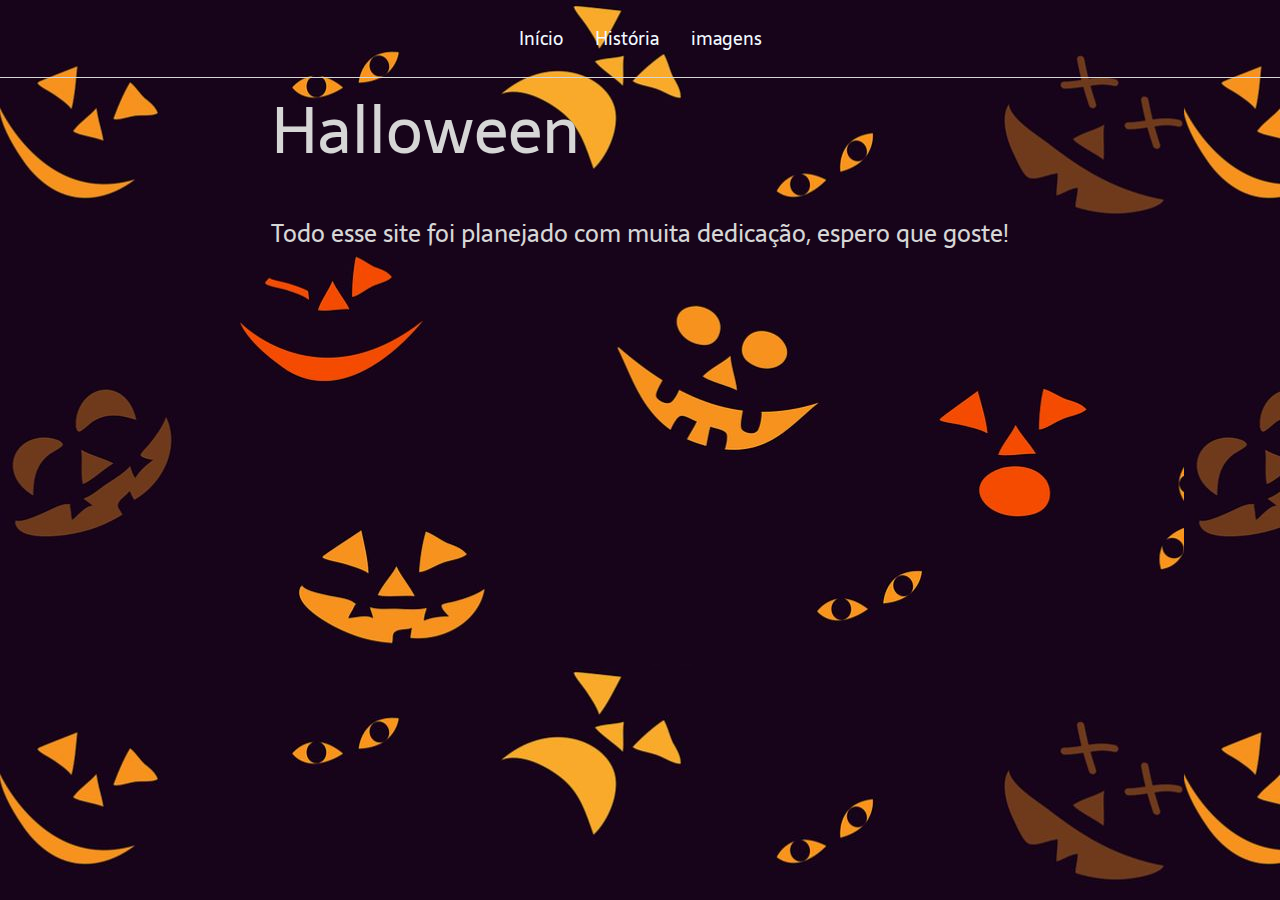
<file: index.html>
<!DOCTYPE html>
<html lang="PT-BR">
<head>
    <meta charset="UTF-8">
    <meta http-equiv="X-UA-Compatible" content="IE=edge">
    <meta name="viewport" content="width=device-width, initial-scale=1.0">
    <title>Halloween</title>
    <link rel="stylesheet" href="style.css">
</head>
<body>
    <header class="cabecalho">
<nav class="menu">
    <a class="menu-item" href="index.html">Início</a>
    <a class="menu-item" href="historia.html">História</a>
    <a class="menu-item" href="imagens.html">imagens</a>
</nav>
    </header>

    <main class="conteudo">
<section class="conteudo-principal">
<div class="conteudo-principal-escrito">
<h1 class="conteudo-principal-escrito-titulo">Halloween</h1>
<h2 class="conteudo-principal-escrito-subtitulo">Todo esse site foi planejado com muita dedicação, espero que goste!</h2>
</file>
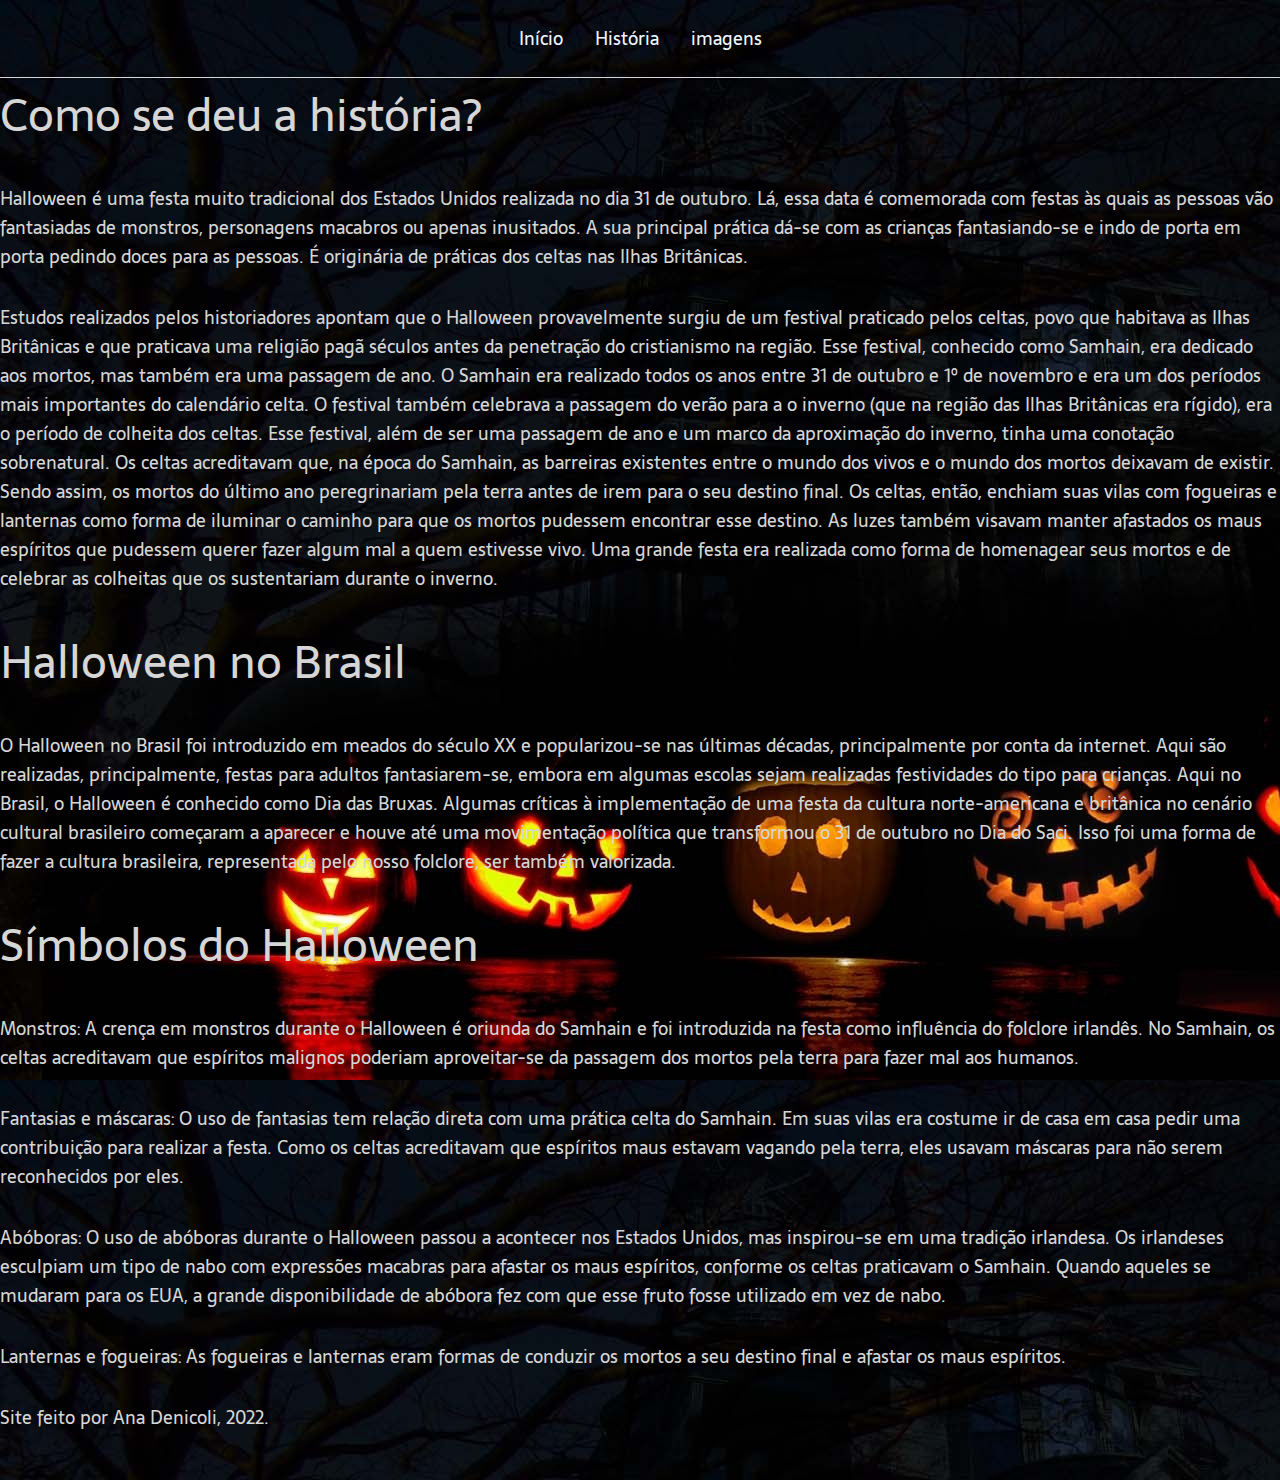
<file: historia.html>
<!DOCTYPE html>
<html lang="PT-BR">
<head>
    <meta charset="UTF-8">
    <meta http-equiv="X-UA-Compatible" content="IE=edge">
    <meta name="viewport" content="width=device-width, initial-scale=1.0">
    <title>Halloween</title>
    <link rel="stylesheet" href="historia.css">
</head>
<body>
    <header class="cabecalho">
<nav class="menu">
    <a class="menu-item" href="index.html">Início</a>
    <a class="menu-item" href="historia.html">História</a>
    <a class="menu-item" href="imagens.html">imagens</a>
</nav>
    </header>

    <main class="conteudo">
        <section class="conteudo-principal">
        <div class="conteudo-principal-escrito">
        <h1 class="conteudo-principal-escrito-titulo">Como se deu a história?</h1>
        <h2 class="conteudo-principal-escrito-subtitulo">Halloween é uma festa muito tradicional dos Estados Unidos realizada no dia 31 de outubro. Lá, essa data é comemorada com festas às quais as pessoas vão fantasiadas de monstros, personagens macabros ou apenas inusitados. A sua principal prática dá-se com as crianças fantasiando-se e indo de porta em porta pedindo doces para as pessoas. É originária de práticas dos celtas nas Ilhas Britânicas.</h2>
        <h2 class="conteudo-principal-escrito-subtitulo">Estudos realizados pelos historiadores apontam que o Halloween provavelmente surgiu de um festival praticado pelos celtas, povo que habitava as Ilhas Britânicas e que praticava uma religião pagã séculos antes da penetração do cristianismo na região. Esse festival, conhecido como Samhain, era dedicado aos mortos, mas também era uma passagem de ano.

            O Samhain era realizado todos os anos entre 31 de outubro e 1º de novembro e era um dos períodos mais importantes do calendário celta. O festival também celebrava a passagem do verão para a o inverno (que na região das Ilhas Britânicas era rígido), era o período de colheita dos celtas.
            
            Esse festival, além de ser uma passagem de ano e um marco da aproximação do inverno, tinha uma conotação sobrenatural. Os celtas acreditavam que, na época do Samhain, as barreiras existentes entre o mundo dos vivos e o mundo dos mortos deixavam de existir. Sendo assim, os mortos do último ano peregrinariam pela terra antes de irem para o seu destino final.
            
            Os celtas, então, enchiam suas vilas com fogueiras e lanternas como forma de iluminar o caminho para que os mortos pudessem encontrar esse destino. As luzes também visavam manter afastados os maus espíritos que pudessem querer fazer algum mal a quem estivesse vivo. Uma grande festa era realizada como forma de homenagear seus mortos e de celebrar as colheitas que os sustentariam durante o inverno.</h2>
            <h1 class="conteudo-principal-escrito-titulo">Halloween no Brasil</h1>
            <h2 class="conteudo-principal-escrito-subtitulo">O Halloween no Brasil foi introduzido em meados do século XX e popularizou-se nas últimas décadas, principalmente por conta da internet. Aqui são realizadas, principalmente, festas para adultos fantasiarem-se, embora em algumas escolas sejam realizadas festividades do tipo para crianças. Aqui no Brasil, o Halloween é conhecido como Dia das Bruxas.

                Algumas críticas à implementação de uma festa da cultura norte-americana e britânica no cenário cultural brasileiro começaram a aparecer e houve até uma movimentação política que transformou o 31 de outubro no Dia do Saci. Isso foi uma forma de fazer a cultura brasileira, representada pelo nosso folclore, ser também valorizada. </h2>
                <h1 class="conteudo-principal-escrito-titulo">Símbolos do Halloween</h1>
                <p class="conteudo-principal-escrito-subtitulo">Monstros: A crença em monstros durante o Halloween é oriunda do Samhain e foi introduzida na festa como influência do folclore irlandês. No Samhain, os celtas acreditavam que espíritos malignos poderiam aproveitar-se da passagem dos mortos pela terra para fazer mal aos humanos.</p>
                <p class="conteudo-principal-escrito-subtitulo">Fantasias e máscaras: O uso de fantasias tem relação direta com uma prática celta do Samhain. Em suas vilas era costume ir de casa em casa pedir uma contribuição para realizar a festa. Como os celtas acreditavam que espíritos maus estavam vagando pela terra, eles usavam máscaras para não serem reconhecidos por eles.</p>
                <p class="conteudo-principal-escrito-subtitulo">Abóboras: O uso de abóboras durante o Halloween passou a acontecer nos Estados Unidos, mas inspirou-se em uma tradição irlandesa. Os irlandeses esculpiam um tipo de nabo com expressões macabras para afastar os maus espíritos, conforme os celtas praticavam o Samhain. Quando aqueles se mudaram para os EUA, a grande disponibilidade de abóbora fez com que esse fruto fosse utilizado em vez de nabo.</p>
                <p class="conteudo-principal-escrito-subtitulo">Lanternas e fogueiras: As fogueiras e lanternas eram formas de conduzir os mortos a seu destino final e afastar os maus espíritos.</p>

                <h3 class="conteudo-principal-escrito-subtitulo">Site feito por Ana Denicoli, 2022.</h3>
</file>
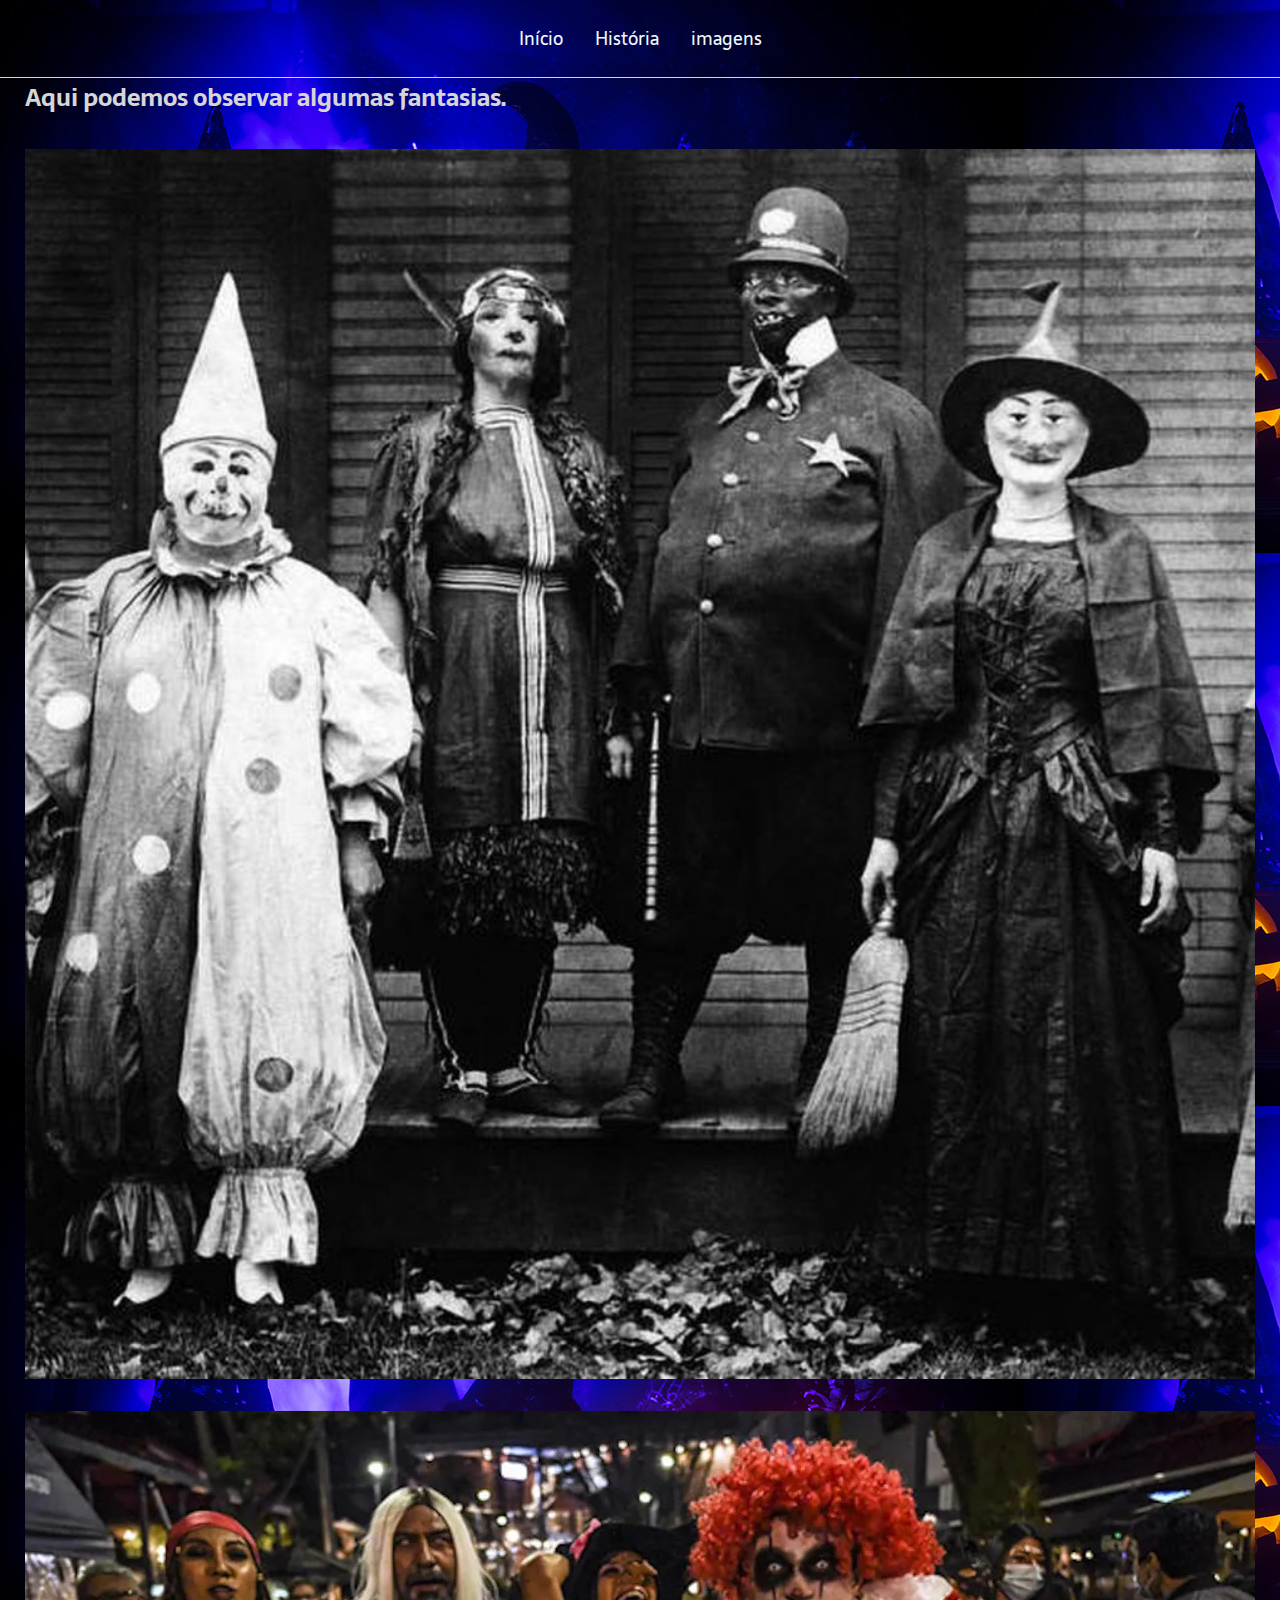
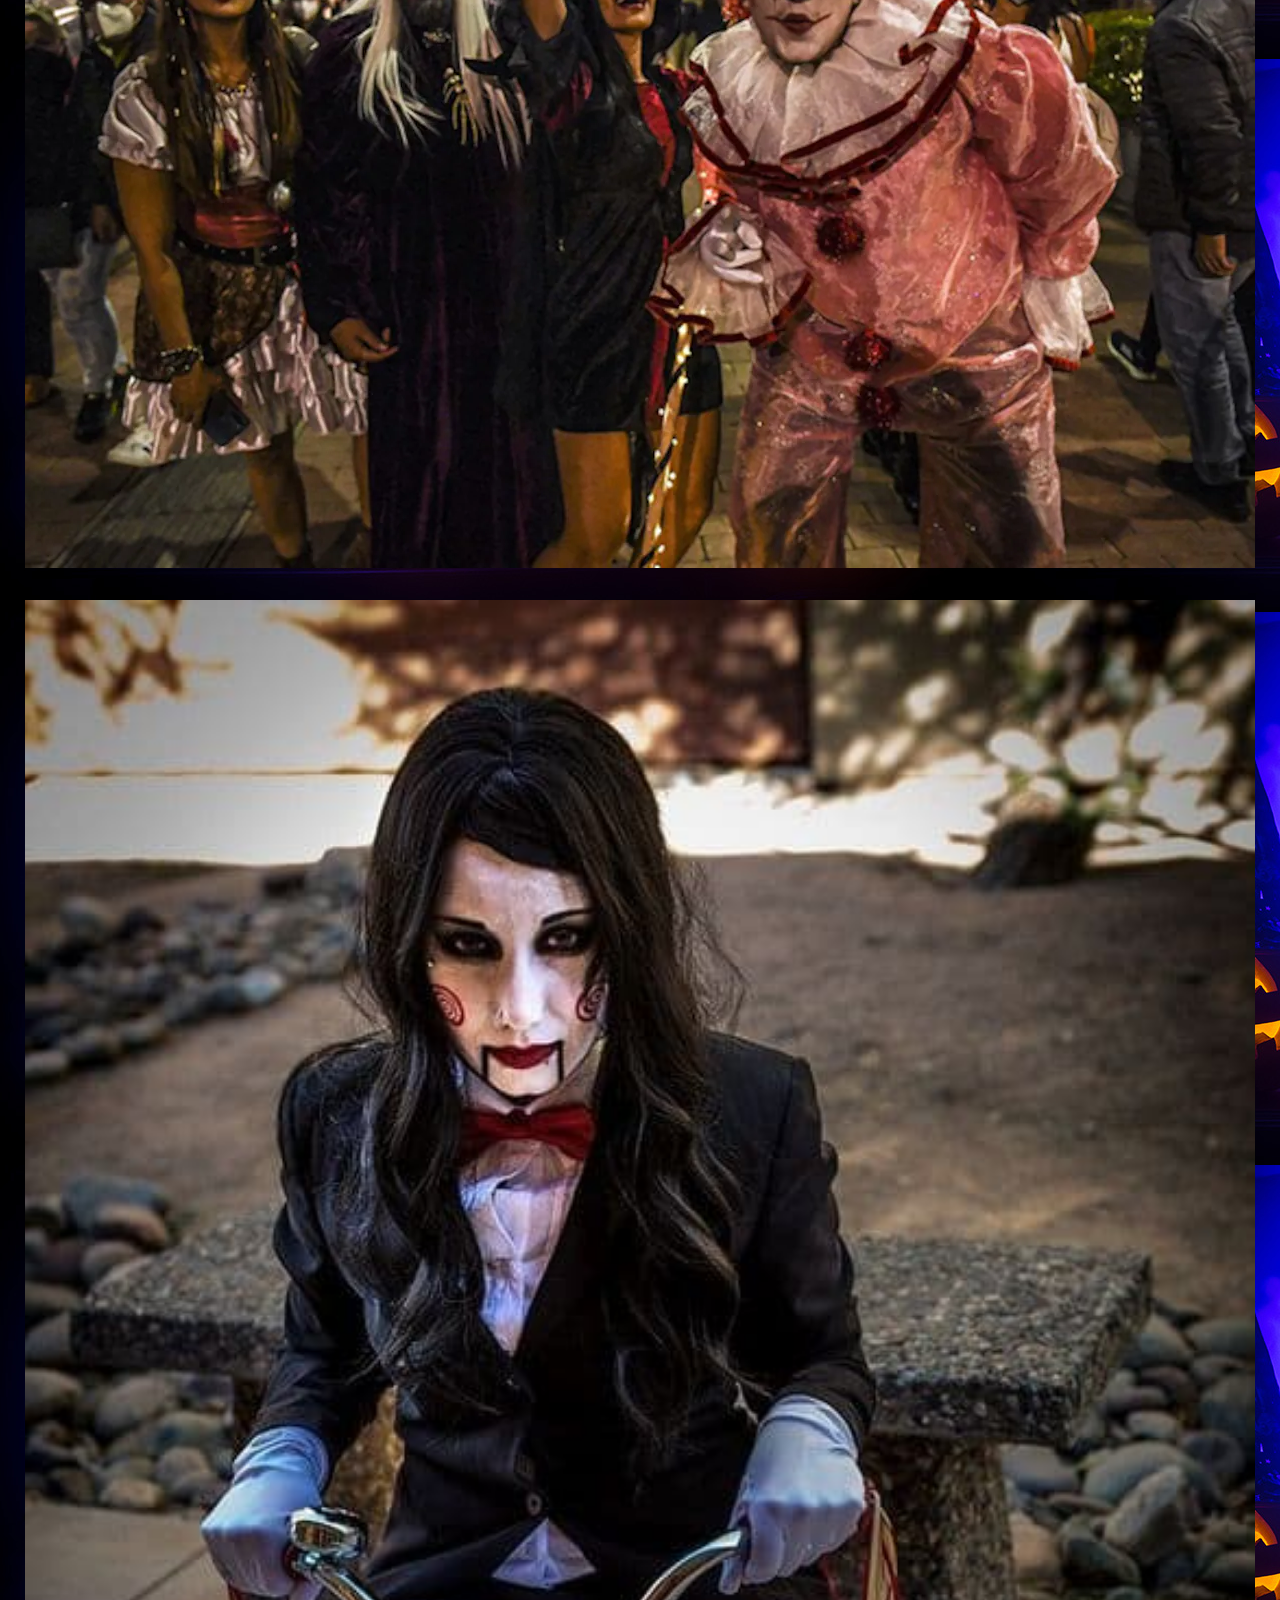
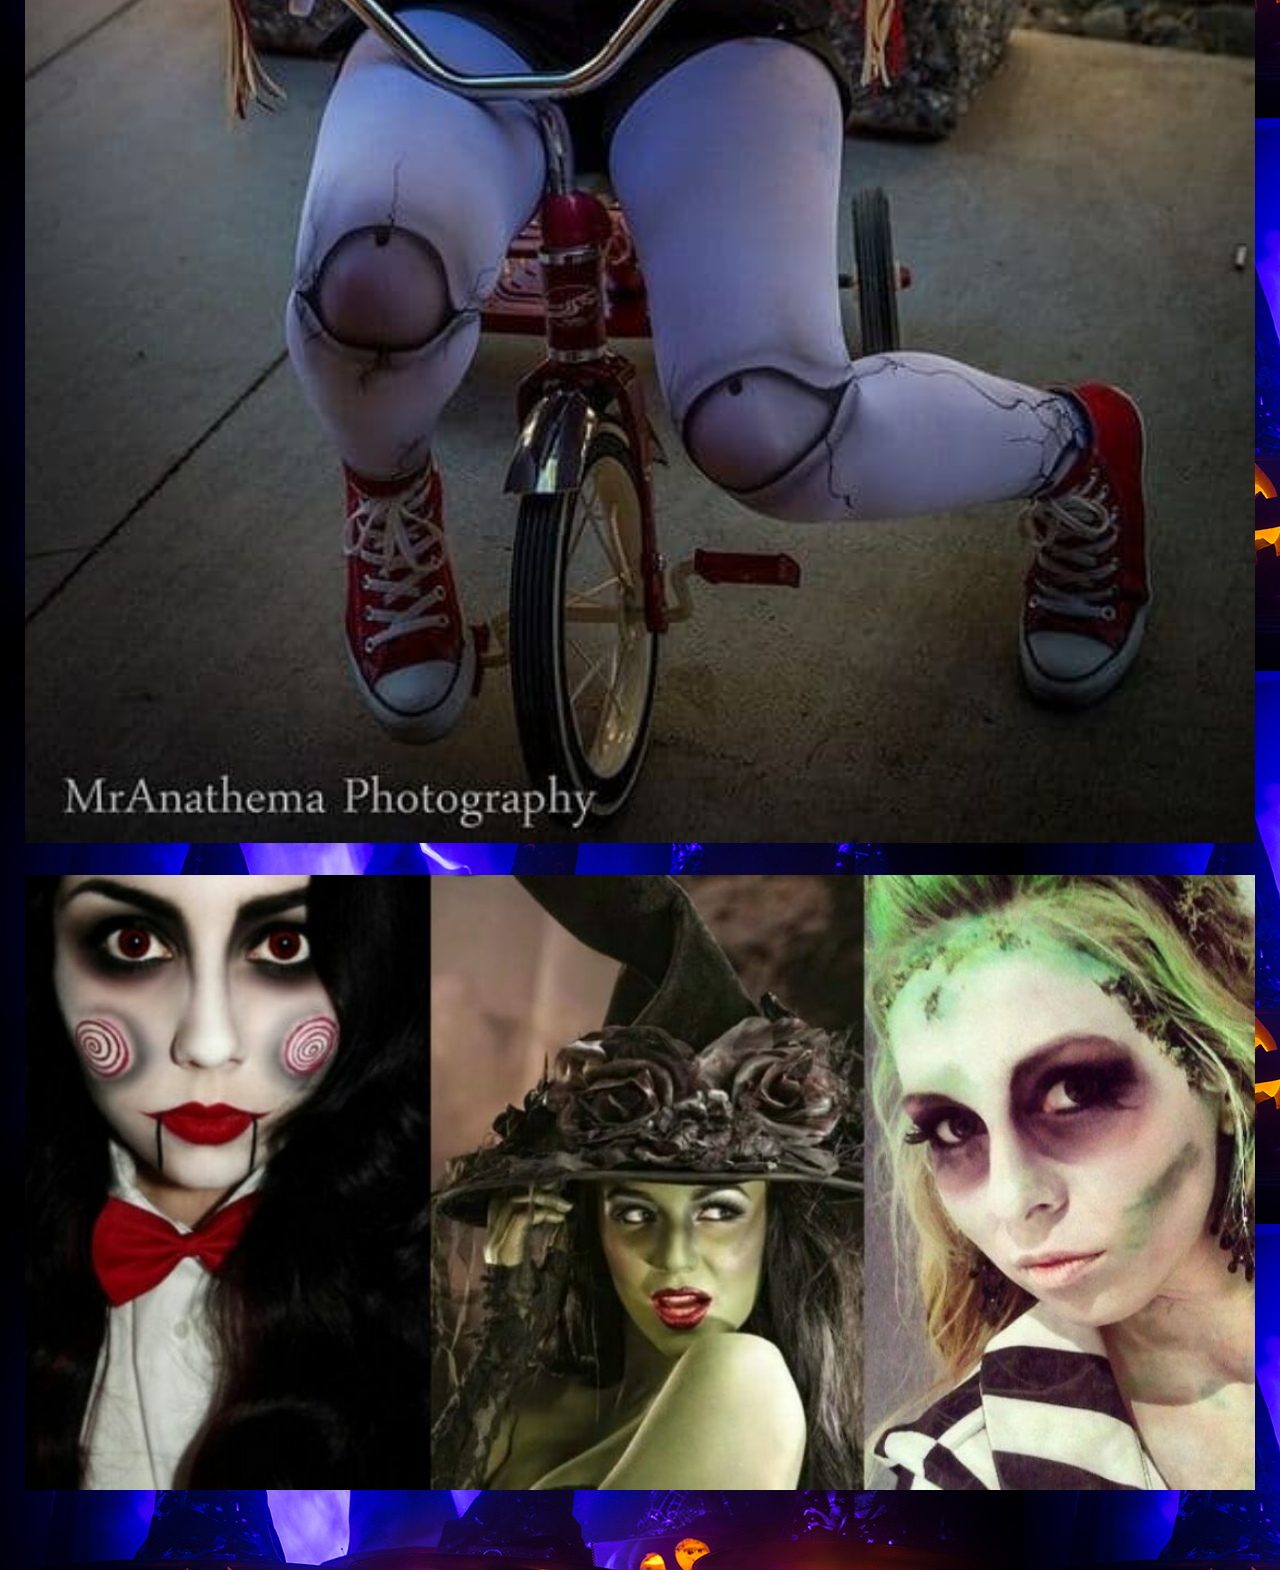
<file: imagens.html>
<!DOCTYPE html>
<html lang="PT-BR">
<head>
    <meta charset="UTF-8">
    <meta http-equiv="X-UA-Compatible" content="IE=edge">
    <meta name="viewport" content="width=device-width, initial-scale=1.0">
    <title>Halloween</title>
    <link rel="stylesheet" href="imagens.css">
</head>
<body>
    <header class="cabecalho">
<nav class="menu">
    <a class="menu-item" href="index.html">Início</a>
    <a class="menu-item" href="historia.html">História</a>
    <a class="menu-item" href="imagens.html">imagens</a>
</nav>
    </header>

<main class="conteudo">
    <section class="conteudo-principal">
    <div class="conteudo-principal-escrito">
    <h2 class="conteudo-principal-escrito-subtitulo"> <strong> Aqui podemos observar algumas fantasias.</strong></h2>
<img class="fotos" src="./GDVHXDZ4PQ4EZ3XSEOQTQN5MNM.jpg" alt="">
<img class="fotos" src="./1tqoj718_halloween-afp_625x300_31_October_21.webp" alt="">
<img class="fotos" src="./20-fantasia-feminina-assustadora-para-halloween.jpg" alt="">
<img class="fotos" src="./fantasias-de-halloween-femininas-1110x555.jpg" alt="">

<footer>
    
</footer>
<body>
</file>
<file: style.css>
@import url('https://fonts.googleapis.com/css2?family=Sarala&display=swap');

* {
    margin: 0;
    padding: 0;
    box-sizing: border-box;
    text-decoration: none;
}

body {
    font-size: 100%;
    background-image: url(./back.jpeg);
}

.cabecalho {
    display: flex;
    flex-direction: row;
    align-items: center;
    justify-content: center;
    padding: 24px;
    
}

.menu {
    display: flex;
    gap: 32px;
}

.menu-item {
    font-family: 'Sarala', sans-serif;
    color: aliceblue;
    font-weight: 400;
    font-size: 18px ;
}

.conteudo {
    margin-bottom: 48px;
    border-top:  0.4px solid #d6d6d6;
}

.conteudo-principal {
    display: flex;
    flex-direction: row;
    align-items: center;
    justify-content: space-around;
}

.conteudo-principal-escrito {
    display: flex;
    flex-direction: column;
    gap: 32px;
}

.conteudo-principal-escrito-titulo {
    font-family: 'Sarala', sans-serif;
    font-weight: 400;
    font-size: 64px;
    color:#d6d6d6 ;
}

.conteudo-principal-escrito-subtitulo {
    font-family: 'Sarala', sans-serif;
    font-weight: 400;
    font-size: 24px;
    color:#d6d6d6 ;
}


.conteudo-secundario {
    display: flex;
    flex-direction: column;
    align-items: center;
    gap: 24px;
    margin-top: 48px;
}

.conteudo-secundario-titulo {
    border-top: 0.4px solid #6d1170 ;
    padding-top: 48px;
    font-family: 'Sarala', sans-serif;
    font-weight: 400;
    font-size: 24px;
    color: #a004a5;
    margin-bottom: 16px;
}

.conteudo-secundario-paragrafo {
    font-family: 'Sarala', sans-serif;
    font-weight: 300;
    font-size: 18px;
    color: #a004a5;
}
</file>
<file: historia.css>
@import url('https://fonts.googleapis.com/css2?family=Sarala&display=swap');

* {
    margin: 0;
    padding: 0;
    box-sizing: border-box;
    text-decoration: none;
}

body {
    font-size: 100%;
    background-image: url(./back2.jpg);
}

.cabecalho {
    display: flex;
    flex-direction: row;
    align-items: center;
    justify-content: center;
    padding: 24px;
    
}

.menu {
    display: flex;
    gap: 32px;
}

.menu-item {
    font-family: 'Sarala', sans-serif;
    color: aliceblue;
    font-weight: 400;
    font-size: 18px ;
}

.conteudo {
    margin-bottom: 48px;
    border-top:  0.4px solid #d6d6d6;
}

.conteudo-principal {
    display: flex;
    flex-direction: row;
    align-items: center;
    justify-content: space-around;
}

.conteudo-principal-escrito {
    display: flex;
    flex-direction: column;
    gap: 32px;
}

.conteudo-principal-escrito-titulo {
    font-family: 'Sarala', sans-serif;
    font-weight: 400;
    font-size: 45px;
    color:#d6d6d6 ;
}

.conteudo-principal-escrito-subtitulo {
    font-family: 'Sarala', sans-serif;
    font-weight: 400;
    font-size: 18px;
    color:#d6d6d6 ;
}


.conteudo-secundario {
    display: flex;
    flex-direction: column;
    align-items: center;
    gap: 24px;
    margin-top: 48px;
}

.conteudo-secundario-titulo {
    border-top: 0.4px solid #6d1170 ;
    padding-top: 48px;
    font-family: 'Sarala', sans-serif;
    font-weight: 400;
    font-size: 24px;
    color: #a004a5;
    margin-bottom: 16px;
}

.conteudo-secundario-paragrafo {
    font-family: 'Sarala', sans-serif;
    font-weight: 300;
    font-size: 18px;
    color: #a004a5;
}
</file>
<file: imagens.css>
@import url('https://fonts.googleapis.com/css2?family=Sarala&display=swap');

* {
    margin: 0;
    padding: 0;
    box-sizing: border-box;
    text-decoration: none;
}

body {
    font-size: 100%;
    background-image: url(./halloween-2019-blog-1-1.jpg);
}

.cabecalho {
    display: flex;
    flex-direction: row;
    align-items: center;
    justify-content: center;
    padding: 24px;
    
}

.menu {
    display: flex;
    gap: 32px;
}

.menu-item {
    font-family: 'Sarala', sans-serif;
    color: aliceblue;
    font-weight: 400;
    font-size: 18px ;
}

.conteudo {
    margin-bottom: 48px;
    border-top:  0.4px solid #d6d6d6;
}

.conteudo-principal {
    display: flex;
    flex-direction: row;
    align-items: center;
    justify-content: space-around;
}

.conteudo-principal-escrito {
    display: flex;
    flex-direction: column;
    gap: 32px;
}

.conteudo-principal-escrito-titulo {
    font-family: 'Sarala', sans-serif;
    font-weight: 400;
    font-size: 64px;
    color:#d6d6d6 ;
}

.conteudo-principal-escrito-subtitulo {
    font-family: 'Sarala', sans-serif;
    font-weight: 400;
    font-size: 24px;
    color:#d6d6d6 ;
}


.conteudo-secundario {
    display: flex;
    flex-direction: column;
    align-items: center;
    gap: 24px;
    margin-top: 48px;
}

.conteudo-secundario-titulo {
    border-top: 0.4px solid #6d1170 ;
    padding-top: 48px;
    font-family: 'Sarala', sans-serif;
    font-weight: 400;
    font-size: 24px;
    color: #a004a5;
    margin-bottom: 16px;
}

.conteudo-secundario-paragrafo {
    font-family: 'Sarala', sans-serif;
    font-weight: 300;
    font-size: 18px;
    color: #a004a5;
}
</file>
